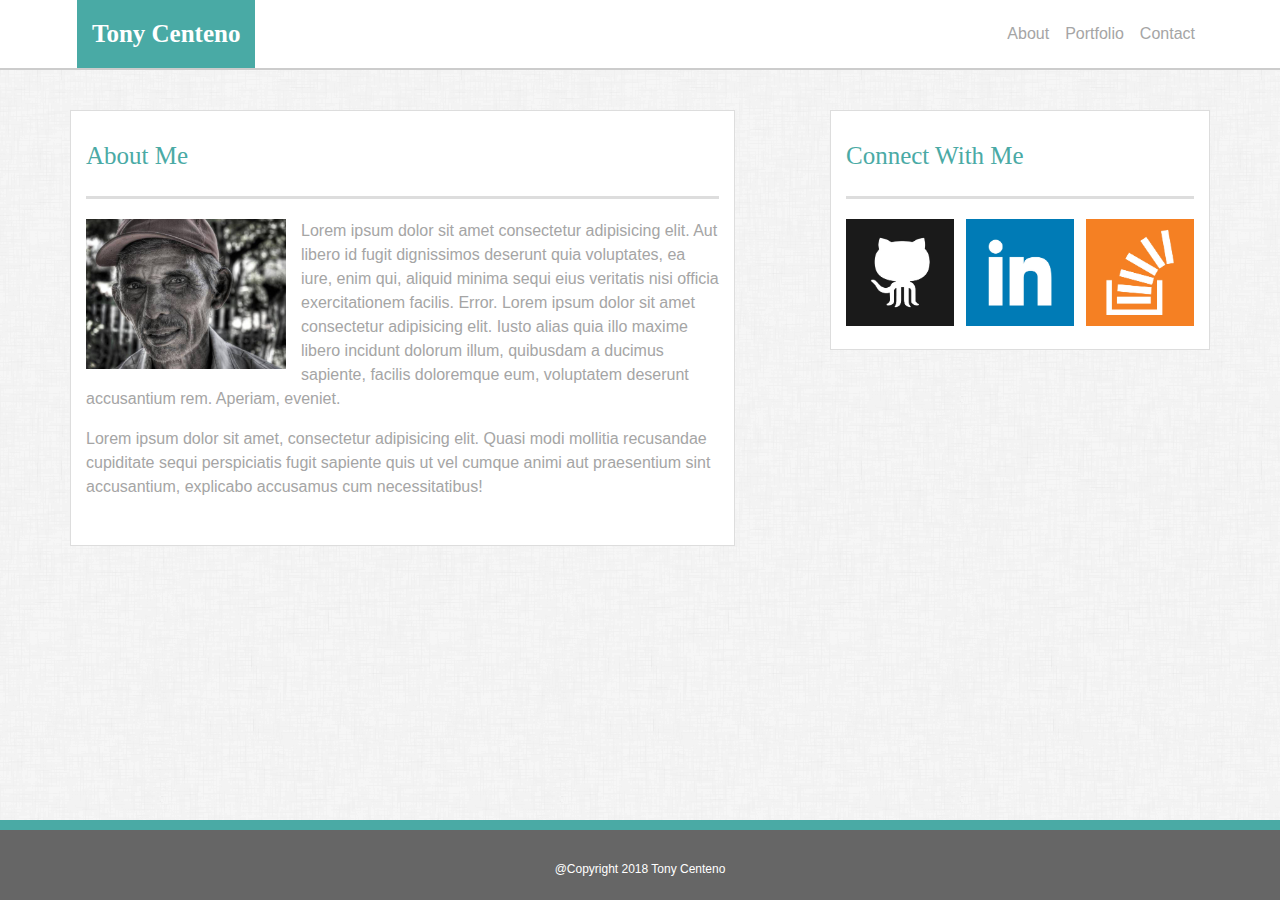
<file: index.html>
<!DOCTYPE html>
<html lang="en">
<head>
    <meta charset="UTF-8">
    <meta name="viewport" content="width=device-width, initial-scale=1.0">
    <meta http-equiv="X-UA-Compatible" content="ie=edge">
    <title>Bootstrap-Portfolio</title>
    <link rel="stylesheet" type="text/css" href="assets/css/reset.css">
    <link rel="stylesheet" href="https://maxcdn.bootstrapcdn.com/bootstrap/4.0.0/css/bootstrap.min.css" integrity="sha384-Gn5384xqQ1aoWXA+058RXPxPg6fy4IWvTNh0E263XmFcJlSAwiGgFAW/dAiS6JXm" crossorigin="anonymous">
    <link rel="stylesheet" type="text/css" href="assets/css/styles.css">
</head>
<body>
<nav class="navbar navbar-expand navbar-light">
    <div class="container">
        <div class="row col-12 no-gutters">
            <div class="col-12 col-sm-6 text-center text-md-left">
                <a class="navbar-brand text-white" href="#">Tony Centeno</a>
            </div>
            <div class="col-12 col-sm-6 align-self-center">
                <ul class="nav justify-content-center justify-content-md-end">
                <li class="nav-item">
                    <a class="nav-link" href="index.html">About</a>
                </li>
                <li class="nav-item">
                    <a class="nav-link" href="portfolio.html">Portfolio</a>
                </li>
                <li class="nav-item">
                    <a class="nav-link" href="contact.html">Contact</a>
                </li>
                </ul>
            </div>
        </div>
    </div>
</nav>
<div class="container-fluid body-content">
    <div class="container">
        <div class="row">
            <div class="col-12 col-md-7 maincontent about">
                <div class="col-12 title">
                    <h1>About Me</h1>
                </div>
                <div class="col-12 content">
                    <img src="assets/images/people-q-c-640-480-3.jpg">
                    <p>
                        Lorem ipsum dolor sit amet consectetur adipisicing elit. Aut libero id fugit dignissimos deserunt quia voluptates, ea iure, enim qui, aliquid minima sequi eius veritatis nisi officia exercitationem facilis. Error. Lorem ipsum dolor sit amet consectetur adipisicing elit. Iusto alias quia illo maxime libero incidunt dolorum illum, quibusdam a ducimus sapiente, facilis doloremque eum, voluptatem deserunt accusantium rem. Aperiam, eveniet.
                    </p>
                    <p>
                        Lorem ipsum dolor sit amet, consectetur adipisicing elit. Quasi modi mollitia recusandae cupiditate sequi perspiciatis fugit sapiente quis ut vel cumque animi aut praesentium sint accusantium, explicabo accusamus cum necessitatibus!
                    </p>
                </div>
            </div>
            <div class="col-12 col-md-4 offset-md-1 sidebar">
                <div class="col-12">
                    <h1>Connect With Me</h1>
                </div>
                <div class="col-5 col-md-12 content">
                    <div class="row no-gutters">
                        <div class="col-4 text-left">
                            <a href="https://github.com/TonyCenteno" target="_blank"><img class="img-fluid" src="assets/images/github_logo.jpg"></a>
                        </div>
                        <div class="col-4 text-center">
                            <a href="https://www.linkedin.com/in/tony-centeno-5a115516/" target="_blank"><img class="img-fluid" src="assets/images/linkedin_logo.jpg"></a>
                        </div>
                        <div class="col-4 text-right">
                            <a href="https://stackoverflow.com/users/9377877/tony" target="_blank"><img class="img-fluid"src="assets/images/stackoverflow_logo.jpg"></a>
                        </div>
                    </div>
                </div>
            </div>
        </div>
    </div>
    <div class="fixed-bottom text-center footer"><h6>@Copyright 2018 Tony Centeno</h6></div>
<div>
    <script src="https://code.jquery.com/jquery-3.2.1.slim.min.js" integrity="sha384-KJ3o2DKtIkvYIK3UENzmM7KCkRr/rE9/Qpg6aAZGJwFDMVNA/GpGFF93hXpG5KkN" crossorigin="anonymous"></script>
    <script src="https://cdnjs.cloudflare.com/ajax/libs/popper.js/1.12.9/umd/popper.min.js" integrity="sha384-ApNbgh9B+Y1QKtv3Rn7W3mgPxhU9K/ScQsAP7hUibX39j7fakFPskvXusvfa0b4Q" crossorigin="anonymous"></script>
    <script src="https://maxcdn.bootstrapcdn.com/bootstrap/4.0.0/js/bootstrap.min.js" integrity="sha384-JZR6Spejh4U02d8jOt6vLEHfe/JQGiRRSQQxSfFWpi1MquVdAyjUar5+76PVCmYl" crossorigin="anonymous"></script>
</body>
</html>
</file>
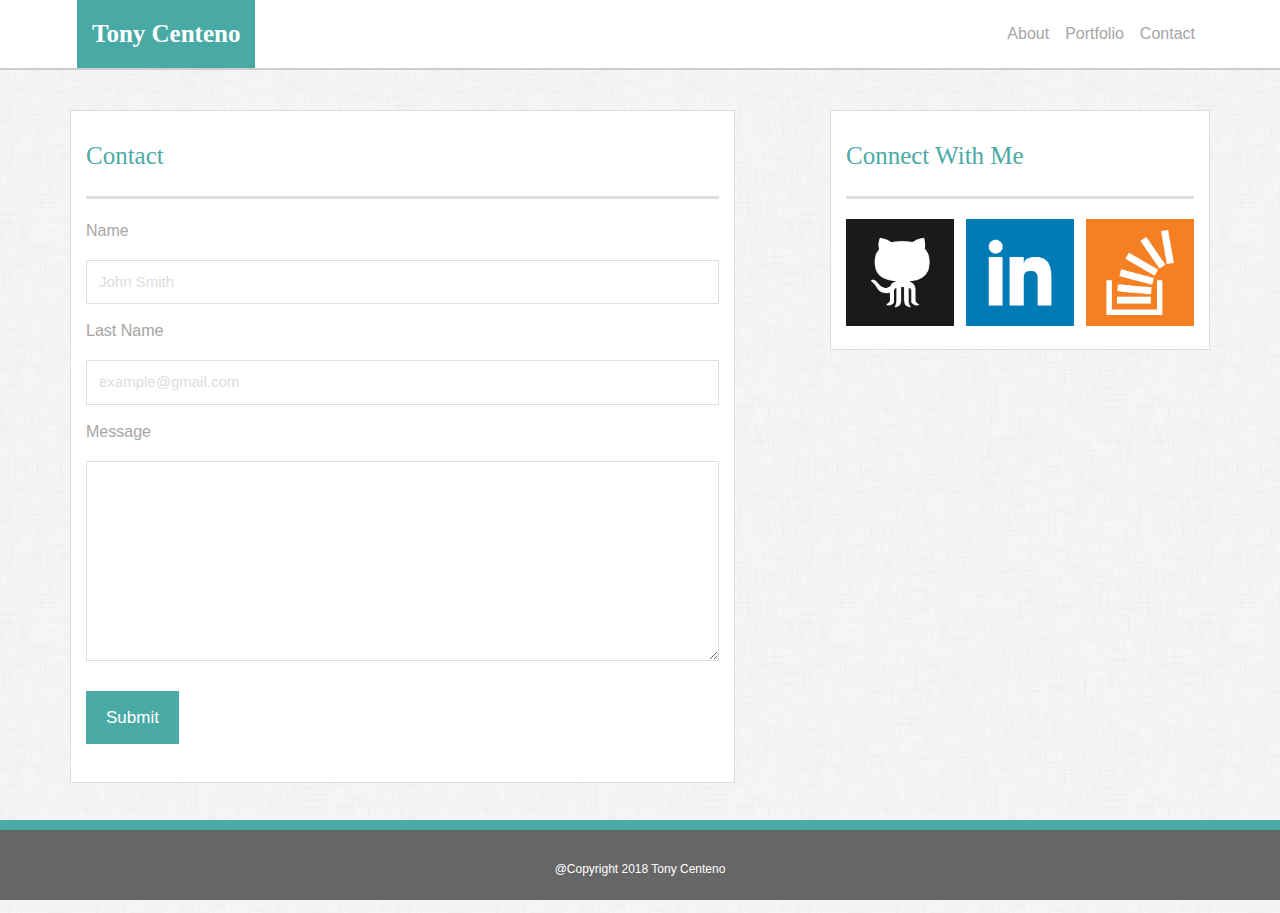
<file: contact.html>
<!DOCTYPE html>
<html lang="en">
<head>
    <meta charset="UTF-8">
    <meta name="viewport" content="width=device-width, initial-scale=1.0">
    <meta http-equiv="X-UA-Compatible" content="ie=edge">
    <title>Bootstrap-Portfolio</title>
    <link rel="stylesheet" type="text/css" href="assets/css/reset.css">
    <link rel="stylesheet" href="https://maxcdn.bootstrapcdn.com/bootstrap/4.0.0/css/bootstrap.min.css" integrity="sha384-Gn5384xqQ1aoWXA+058RXPxPg6fy4IWvTNh0E263XmFcJlSAwiGgFAW/dAiS6JXm" crossorigin="anonymous">
    <link rel="stylesheet" type="text/css" href="assets/css/styles.css">
</head>
<body>
<nav class="navbar navbar-expand navbar-light">
    <div class="container">
        <div class="row col-12 no-gutters">
            <div class="col-12 col-sm-6 text-center text-md-left">
                <a class="navbar-brand text-white" href="#">Tony Centeno</a>
            </div>
            <div class="col-12 col-sm-6 align-self-center">
                <ul class="nav justify-content-center justify-content-md-end">
                <li class="nav-item">
                    <a class="nav-link" href="index.html">About</a>
                </li>
                <li class="nav-item">
                    <a class="nav-link" href="portfolio.html">Portfolio</a>
                </li>
                <li class="nav-item">
                    <a class="nav-link" href="contact.html">Contact</a>
                </li>
                </ul>
            </div>
        </div>
    </div>
</nav>
<div class="container-fluid body-content">
    <div class="container">
        <div class="row">
            <div class="col-12 col-md-7 maincontent about">
                <div class="col-12 title">
                    <h1>Contact</h1>
                </div>
                <div class="col-12 content">
                        <form action="#">
                            <label for="fname">Name</label>
                            <input type="text" id="name" name="name" placeholder="John Smith">
                        
                            <label for="lname">Last Name</label>
                            <input type="text" id="email" name="Email" placeholder="example@gmail.com">

                            <label for="message">Message</label>
                            <textarea type="text" id="message" name="message"></textarea>
                            
                            <input type="submit" value="Submit">
                        </form>
                </div>
            </div>
            <div class="col-12 col-md-4 offset-md-1 sidebar">
                <div class="col-12">
                    <h1>Connect With Me</h1>
                </div>
                <div class="col-5 col-md-12 content">
                    <div class="row no-gutters">
                        <div class="col-4 text-left">
                            <a href="https://github.com/TonyCenteno" target="_blank"><img class="img-fluid" src="assets/images/github_logo.jpg"></a>
                        </div>
                        <div class="col-4 text-center">
                            <a href="https://www.linkedin.com/in/tony-centeno-5a115516/" target="_blank"><img class="img-fluid" src="assets/images/linkedin_logo.jpg"></a>
                        </div>
                        <div class="col-4 text-right">
                            <a href="https://stackoverflow.com/users/9377877/tony" target="_blank"><img class="img-fluid"src="assets/images/stackoverflow_logo.jpg"></a>
                        </div>
                    </div>
                </div>
            </div>
        </div>
    </div>
    <div class="fixed-bottom text-center footer"><h6>@Copyright 2018 Tony Centeno</h6></div>
<div>
    <script src="https://code.jquery.com/jquery-3.2.1.slim.min.js" integrity="sha384-KJ3o2DKtIkvYIK3UENzmM7KCkRr/rE9/Qpg6aAZGJwFDMVNA/GpGFF93hXpG5KkN" crossorigin="anonymous"></script>
    <script src="https://cdnjs.cloudflare.com/ajax/libs/popper.js/1.12.9/umd/popper.min.js" integrity="sha384-ApNbgh9B+Y1QKtv3Rn7W3mgPxhU9K/ScQsAP7hUibX39j7fakFPskvXusvfa0b4Q" crossorigin="anonymous"></script>
    <script src="https://maxcdn.bootstrapcdn.com/bootstrap/4.0.0/js/bootstrap.min.js" integrity="sha384-JZR6Spejh4U02d8jOt6vLEHfe/JQGiRRSQQxSfFWpi1MquVdAyjUar5+76PVCmYl" crossorigin="anonymous"></script>
</body>
</html>
</file>
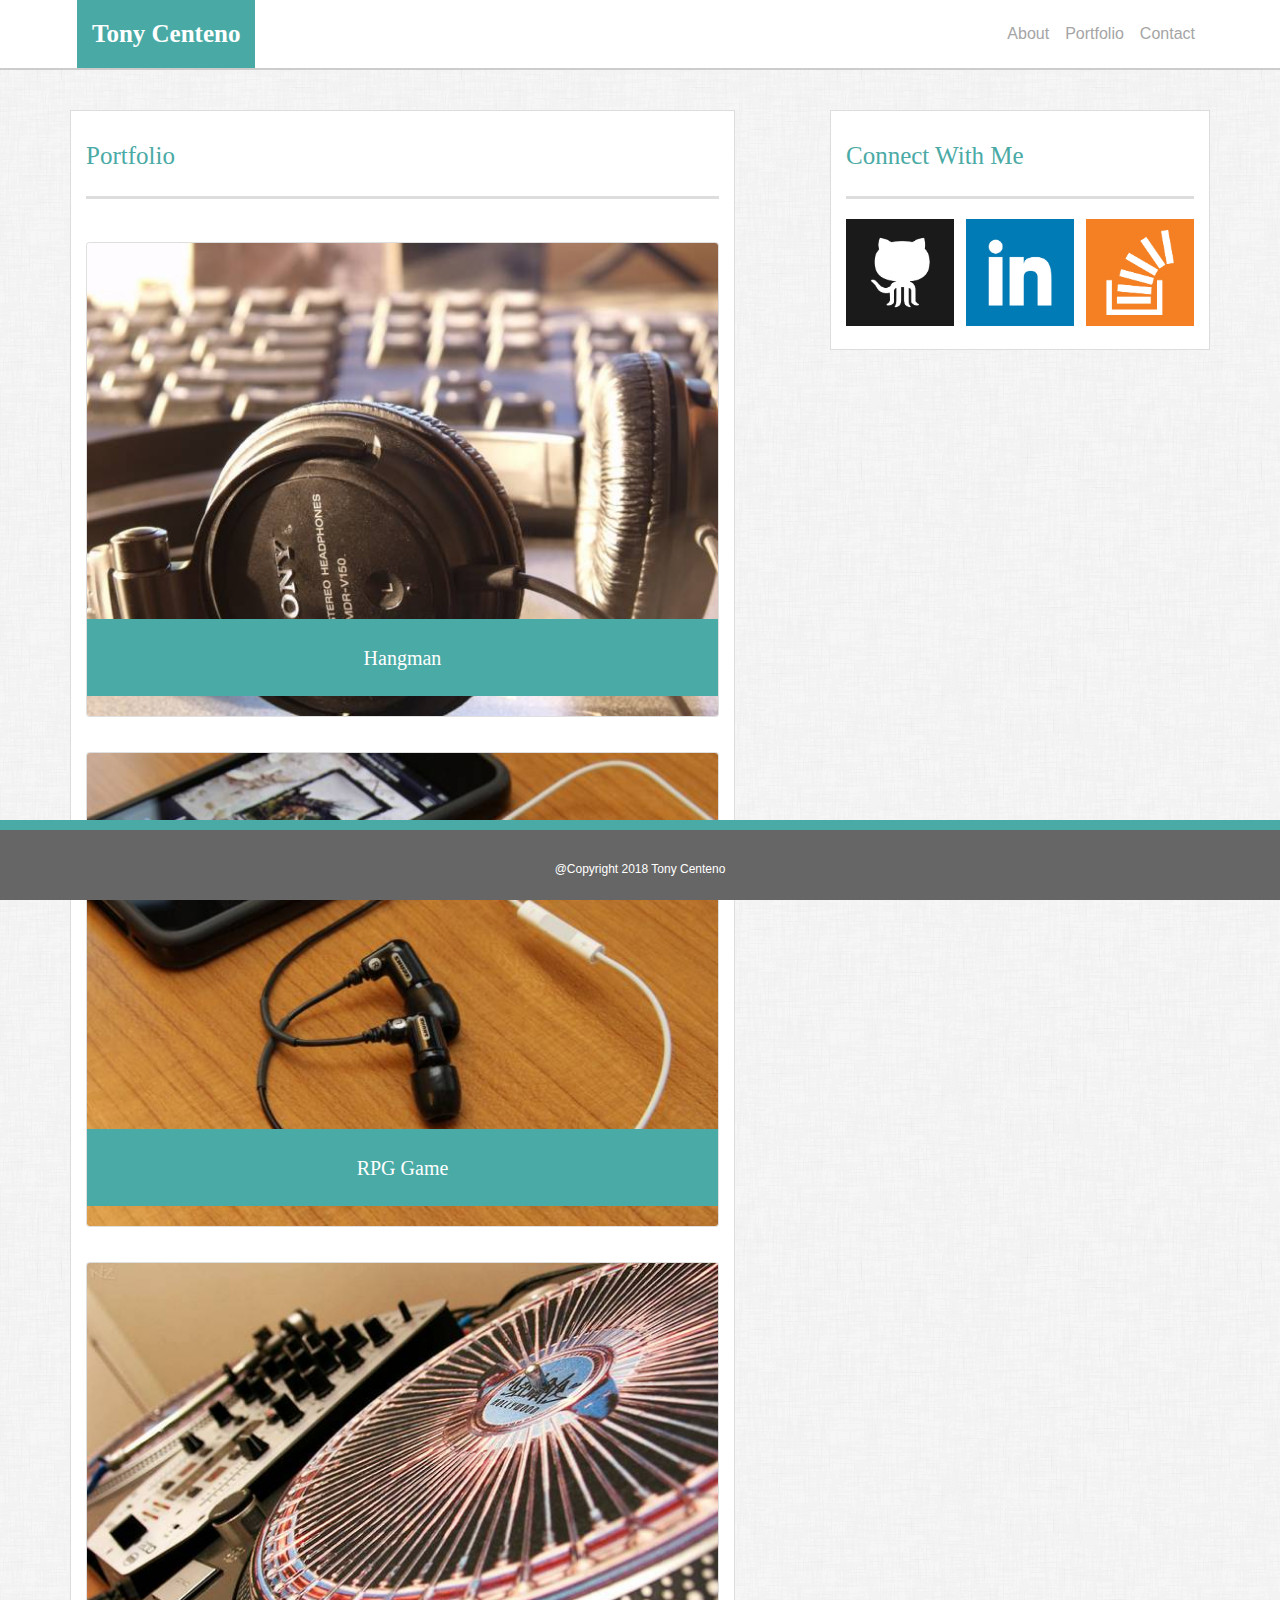
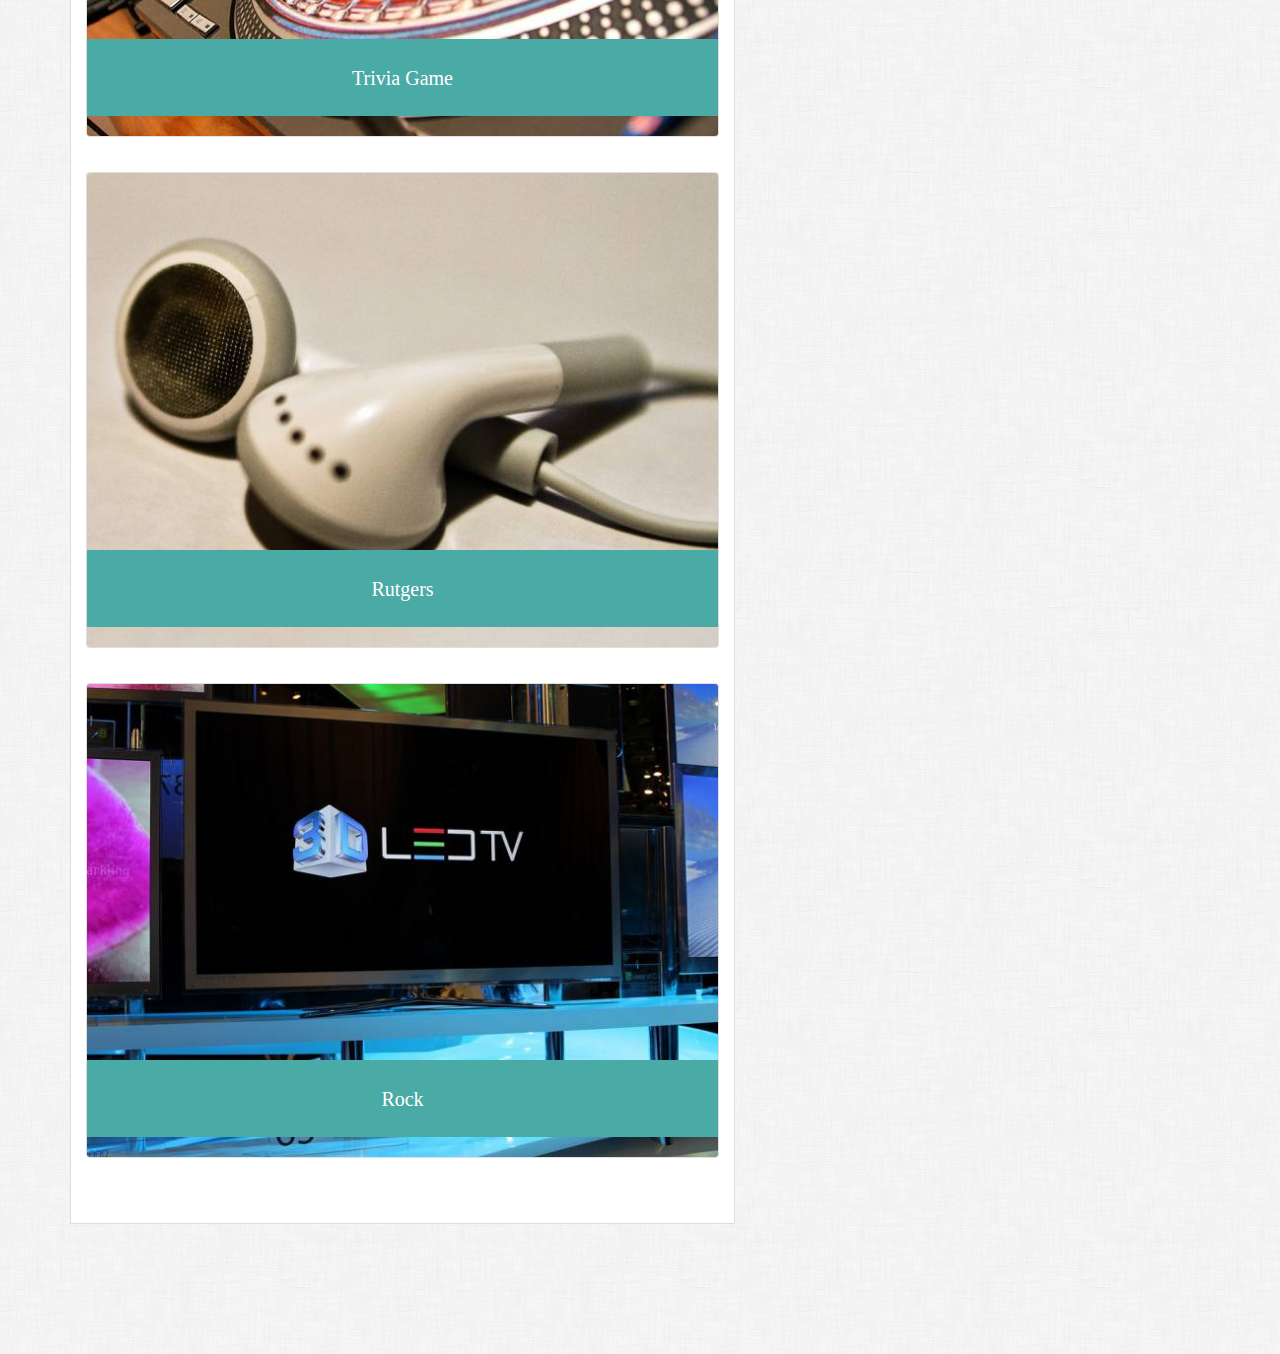
<file: portfolio.html>
<!DOCTYPE html>
<html lang="en">
<head>
    <meta charset="UTF-8">
    <meta name="viewport" content="width=device-width, initial-scale=1.0">
    <meta http-equiv="X-UA-Compatible" content="ie=edge">
    <title>Bootstrap-Portfolio</title>
    <link rel="stylesheet" type="text/css" href="assets/css/reset.css">
    <link rel="stylesheet" href="https://maxcdn.bootstrapcdn.com/bootstrap/4.0.0/css/bootstrap.min.css" integrity="sha384-Gn5384xqQ1aoWXA+058RXPxPg6fy4IWvTNh0E263XmFcJlSAwiGgFAW/dAiS6JXm" crossorigin="anonymous">
    <link rel="stylesheet" type="text/css" href="assets/css/styles.css">
</head>
<body>
    <nav class="navbar navbar-expand navbar-light">
        <div class="container">
            <div class="row col-12 no-gutters">
                <div class="col-12 col-sm-6 text-center text-md-left">
                    <a class="navbar-brand text-white" href="#">Tony Centeno</a>
                </div>
                <div class="col-12 col-sm-6 align-self-center">
                    <ul class="nav justify-content-center justify-content-md-end">
                    <li class="nav-item">
                        <a class="nav-link" href="index.html">About</a>
                    </li>
                    <li class="nav-item">
                        <a class="nav-link" href="portfolio.html">Portfolio</a>
                    </li>
                    <li class="nav-item">
                        <a class="nav-link" href="contact.html">Contact</a>
                    </li>
                    </ul>
                </div>
            </div>
        </div>
    </nav>
    <div class="container-fluid body-content">
        <div class="container">
            <div class="row">
                <div class="col-12 col-md-7 maincontent">
                    <div class="col-12 title">
                        <h1>Portfolio</h1>
                    </div>
                    <div class="row">
                        <div class="col-12 col-md-6 col-lg-12 portcontent">
                            <div class="card">
                            <img class="card-img" src="assets/images/1.jpg">
                            <div class="card-img-overlay">
                                <h3 class="text-center card-title">
                                    <a class="text-white" href="#">Hangman</a>
                                </h3>
                            </div>
                            </div>
                        </div>
                        <div class="col-12 col-md-6 col-lg-12 portcontent">
                            <div class="card">
                            <img class="card-img" src="assets/images/2.jpg">
                            <div class="card-img-overlay">
                                <h3 class="text-center card-title">
                                    <a class="text-white" href="#">RPG Game</a>
                                </h3>
                            </div>
                            </div>
                        </div>
                    </div>
                    <div class="row">
                            <div class="col-12 col-md-6 col-lg-12 portcontent">
                                <div class="card">
                                <img class="card-img" src="assets/images/3.jpg">
                                <div class="card-img-overlay">
                                    <h3 class="text-center card-title">
                                        <a class="text-white" href="#">Trivia Game</a>
                                    </h3>
                                </div>
                                </div>
                            </div>
                            <div class="col-12 col-md-6 col-lg-12 portcontent">
                                <div class="card">
                                <img class="card-img" src="assets/images/4.jpg">
                                <div class="card-img-overlay">
                                    <h3 class="text-center card-title">
                                        <a class="text-white" href="#">Rutgers</a>
                                    </h3>
                                </div>
                                </div>
                            </div>
                    </div>
                    <div class="row">
                            <div class="col-12 col-md-6 col-lg-12 portcontent">
                                <div class="card">
                                <img class="card-img" src="assets/images/5.jpg">
                                <div class="card-img-overlay">
                                    <h3 class="text-center card-title">
                                        <a class="text-white" href="#">Rock</a>
                                    </h3>
                                </div>
                                </div>
                            </div>
                        <div class="col-12 col-md-6 col-lg-12 portcontent">
                            
                        </div>
                    </div>
                </div>
                <div class="col-12 col-md-4 offset-md-1 sidebar">
                    <div class="col-12">
                        <h1>Connect With Me</h1>
                    </div>
                    <div class="col-5 col-md-12 content">
                        <div class="row no-gutters">
                            <div class="col-4 text-left">
                                <a href="https://github.com/TonyCenteno" target="_blank"><img class="img-fluid" src="assets/images/github_logo.jpg"></a>
                            </div>
                            <div class="col-4 text-center">
                                <a href="https://www.linkedin.com/in/tony-centeno-5a115516/" target="_blank"><img class="img-fluid" src="assets/images/linkedin_logo.jpg"></a>
                            </div>
                            <div class="col-4 text-right">
                                <a href="https://stackoverflow.com/users/9377877/tony" target="_blank"><img class="img-fluid"src="assets/images/stackoverflow_logo.jpg"></a>
                            </div>
                        </div>
                    </div>
                </div>
            </div>
        </div>
        <div class="fixed-bottom text-center footer"><h6>@Copyright 2018 Tony Centeno</h6></div>
    <div>
    <script src="https://code.jquery.com/jquery-3.2.1.slim.min.js" integrity="sha384-KJ3o2DKtIkvYIK3UENzmM7KCkRr/rE9/Qpg6aAZGJwFDMVNA/GpGFF93hXpG5KkN" crossorigin="anonymous"></script>
    <script src="https://cdnjs.cloudflare.com/ajax/libs/popper.js/1.12.9/umd/popper.min.js" integrity="sha384-ApNbgh9B+Y1QKtv3Rn7W3mgPxhU9K/ScQsAP7hUibX39j7fakFPskvXusvfa0b4Q" crossorigin="anonymous"></script>
    <script src="https://maxcdn.bootstrapcdn.com/bootstrap/4.0.0/js/bootstrap.min.js" integrity="sha384-JZR6Spejh4U02d8jOt6vLEHfe/JQGiRRSQQxSfFWpi1MquVdAyjUar5+76PVCmYl" crossorigin="anonymous"></script>
</body>
</html>
</file>
<file: assets/css/styles.css>
body {

    background-image: url("../images/dust_scratches.png");
    background-repeat: repeat;
}
.img-fluid {
    max-width: 93%;
}
.maincontent .row {
    padding: 0 15px;
}
.navbar {
    background-color:#fff;
    border-bottom: 2px solid #ccc;
}
.navbar-light .navbar-brand {
    padding: 15px;
    background-color: #49aaa5;
    margin: -8px;
    font-family: Georgia, 'Times New Roman', Times, serif;
    font-size: 25px;
    text-decoration: none;
    font-weight: bold;
}
.footer {
    font-family: 'Arial', 'Helvetica Neue', Helvetica, sans-serif;
    color: #fff;
    background-color: #666;
    height: 80px;
    border-top: 10px solid #4aaaa5;
}
h6 {
    padding-top: 32px;
    font-size: 12px;
    font-weight: 100;
}
.content {
    margin-top: 20px;
}
.navbar-light .navbar-brand:hover {
    color: #fff;
    background-color: #267975;
}
p {
    color: #a5a5a5;
    font-weight: 100;
}
.sidebar, .maincontent {
    padding: 30px 0;
    background-color: #fff;
    border: 1px solid #ddd;
    margin-top: 40px;
}
.sidebar {
    margin-bottom: 110px;
}
h1, h2, h3 {
    font-family: 'Georgia', Times, Times New Roman, serif;
}
h1 {
    font-size: 25px;
    border-bottom: 3px solid #ddd;
}
h1, h2 {
    color: #4aaaa5;
    padding-bottom: 25px;
}
.about img {
    width: 100%;
    margin-right: 15px;
    max-width: 200px;
    min-width: 20px;
    float: left;
}

input[type=text], textarea {
    font-size: 15px;
    width: 100%;
    padding: 10px 12px;
    margin: 9px 0 15px;
    display: inline-block;
    border: 1px solid #ddd;
    box-sizing: border-box;
}

input[type=submit] {
    font-size: 17px;
    background-color: #4aaaa5;
    color: white;
    padding: 14px 20px;
    margin: 8px 0;
    border: none;
    cursor: pointer;
}
#name, #email, #message {
    color: #4aaaa5;
}
input[type=submit]:hover {
    background-color: #267975;
}

textarea {
    min-height: 200px;
}
form {
    margin-top: 20px;
}
label {
    color: #a5a5a5;
}
::placeholder { /* Chrome, Firefox, Opera, Safari 10.1+ */
    color: #ddd;
    opacity: 1; /* Firefox */
}
:-ms-input-placeholder { /* Internet Explorer 10-11 */
    color: #ddd;
}
::-ms-input-placeholder { /* Microsoft Edge */
    color: #ddd;
}
.portcontent {
    padding: 35px 15px 0;
}
.portcontent {
    position: relative;
}
.portcontent h3 {
    background: #4aaaa5;
    position: absolute;
    bottom:8px;
    width: 100%;
    left: 0px;
    padding: .5em;
    font-weight: 100;
    font-size: 20px;
}
.card-title a {
    text-decoration: none;
}
a {
    color: #a5a5a5;
}
a:hover {
    color: #666;
}
ul {
    margin-top: 10px;
}
.navbar-light .navbar-brand  {
    width: 100%;
}

@media only screen and (min-width: 574px) {
    ul :last-child {
        padding-right: 0px;
    }
    ul {
        margin-top: 0px;
    }
    .navbar-light .navbar-brand {
        width: auto;
    }
}
@media only screen and (min-width: 768px) {
    .sidebar {
        max-height: 240px;
    }
    .maincontent {
        margin-bottom: 130px;
    }
    .card-title a {
        font-size: 20px;
    }
    .portcontent h3 {
        bottom:8px;
        padding: 1em;
        font-size: 24px;
    }
}
</file>
